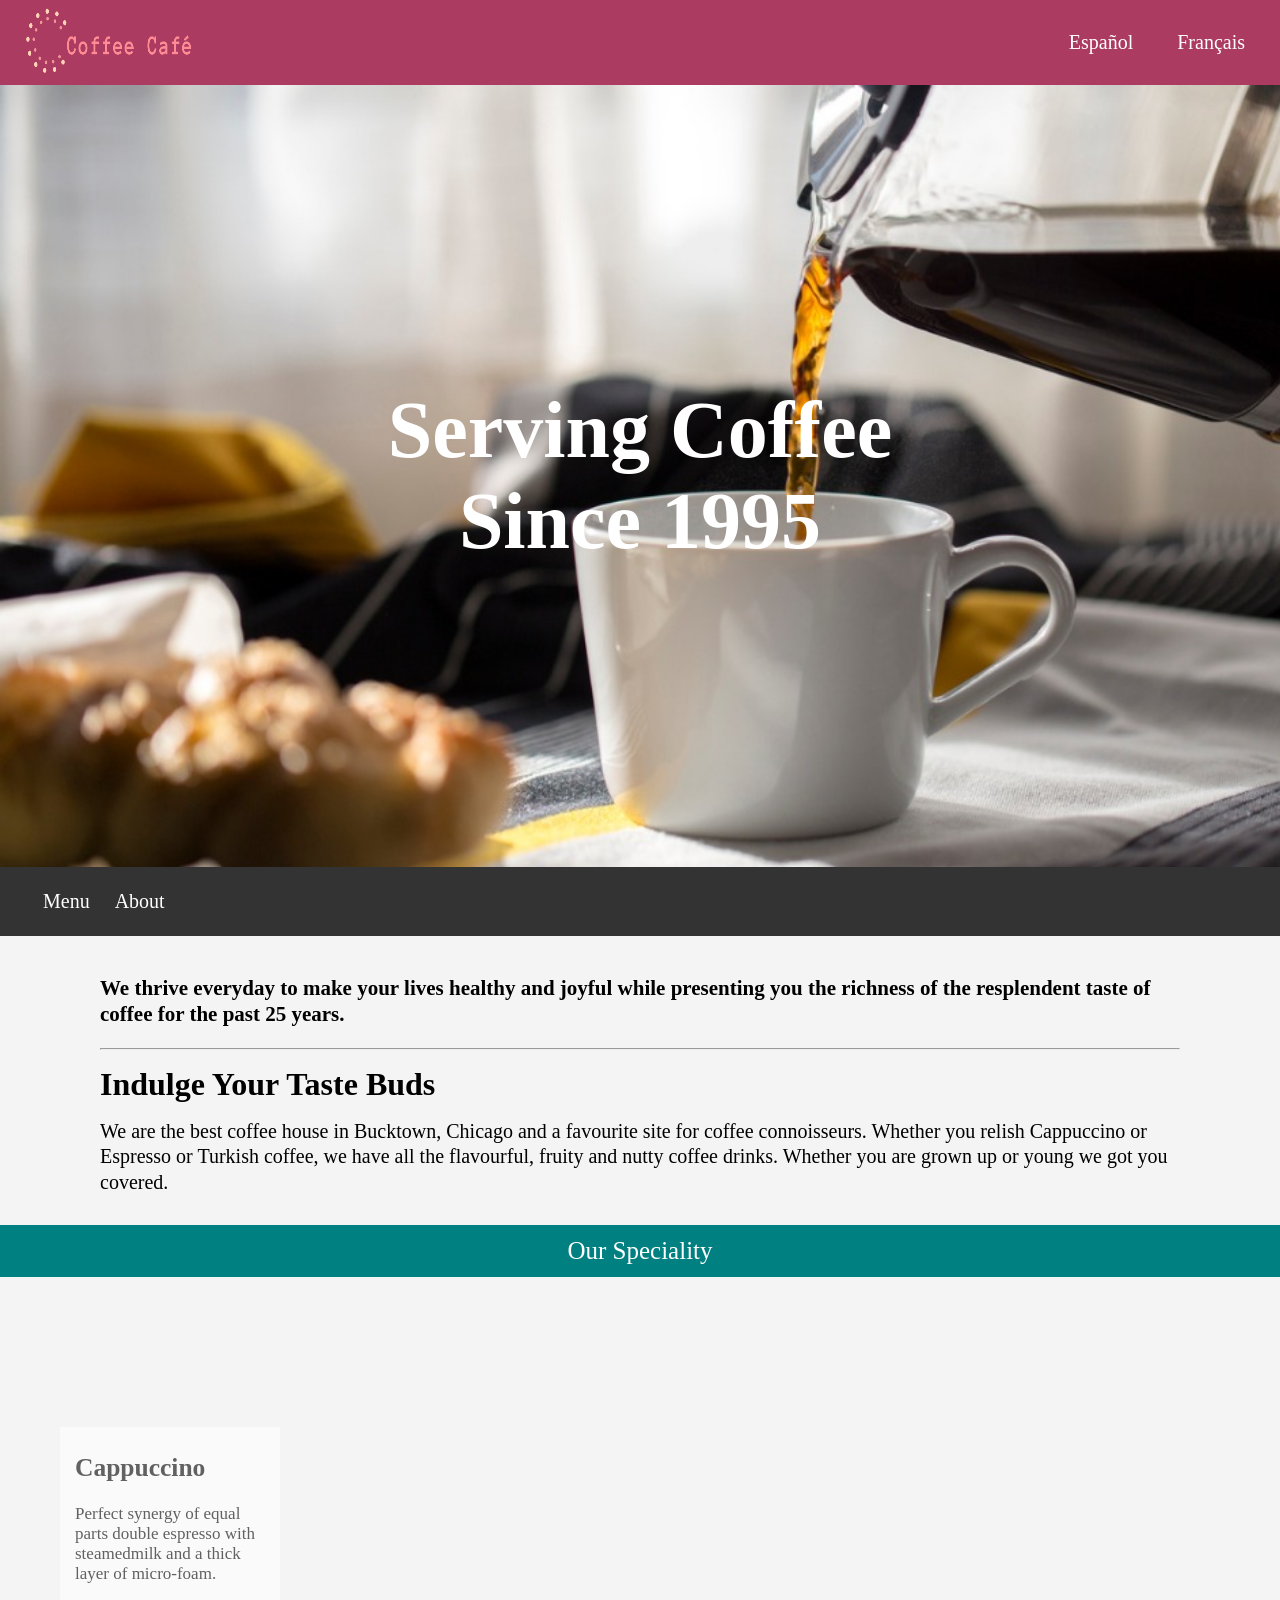
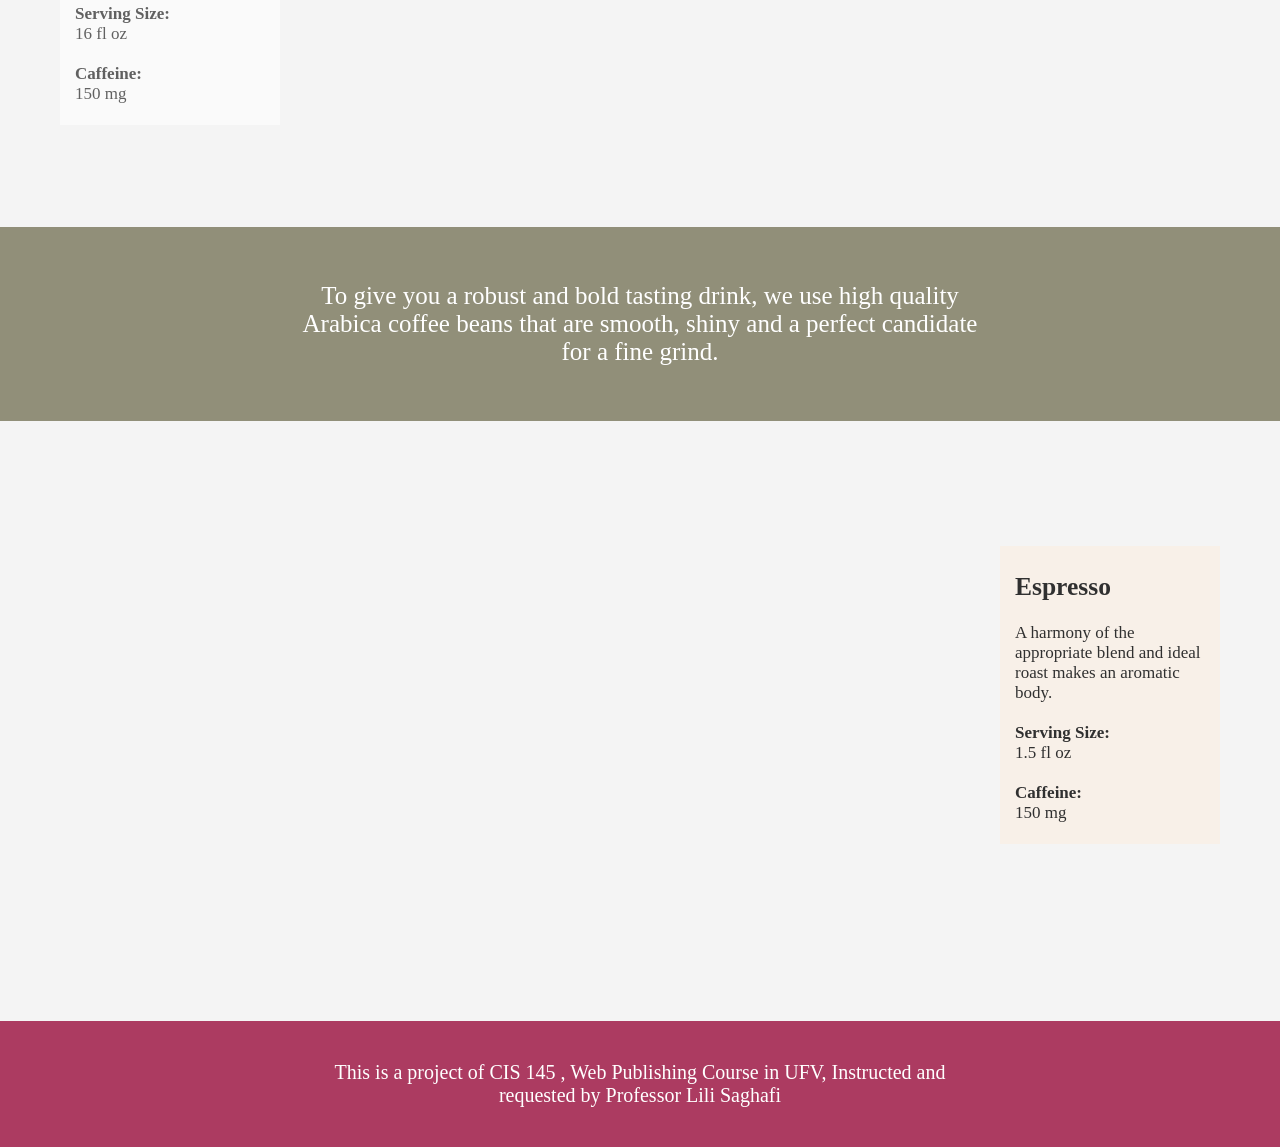
<file: index.html>
<!DOCTYPE html>
<html lang="en">
 <head>
  <title>Coffee Cafe</title>
  <meta charset="utf-8">
  <link rel="stylesheet" href="Cafe.css">
 </head>
 <body>
  <div class="logo">
   <section class="img"><img src="logo_transparent.png" alt="logo" width=180px; 
    height=80px;></section>
   <ul>
    <li><a href="#">Español</a></li>
    <li><a href="#">Français</a></li>
   </ul>
  </div>
  <div class="coffee"><b>Serving Coffee Since 1995</b></div>
  <nav class="sticky">
   <ul>
    <li><a href="#">Menu</a></li>
    <li><a href="#">About</a></li>
   </ul>
  </nav>
  <div class="main">
   <p id="special"><b>We thrive everyday to make your lives healthy and joyful while presenting you
      the richness of the resplendent taste of coffee for the past 25 years.</b>
   </p><hr>
   <h1>Indulge Your Taste Buds</h1>
   <p>We are the best coffee house in Bucktown, Chicago and a 
      favourite site for coffee connoisseurs. Whether you relish Cappuccino or Espresso
      or Turkish coffee, we have all the flavourful, fruity and nutty coffee drinks. Whether 
      you are grown up or young we got you covered.
   </p>
  </div>
  <div class="Menu">Our Speciality</div>
  <div class="cap">
   <section class="transparent"><h2>Cappuccino</h2>
   <p>Perfect synergy of equal parts double espresso with steamedmilk and a thick layer of micro-foam.<br><br><b>Serving Size:</b><br>16 fl oz<br><br><b>Caffeine:</b><br>150 mg</p></section>
  </div>
  <div class="filler">
   <p>To give you a robust and bold tasting drink, we use high quality Arabica coffee beans that are smooth, shiny and a perfect candidate for a fine grind.</p>
  </div>
  <div class="es">
   <section class="transparent2"><h2>Espresso</h2>
   <p>A harmony of the appropriate blend and ideal roast makes an aromatic body.<br><br><b>Serving Size:</b><br>1.5 fl oz<br><br><b>Caffeine:</b><br>150 mg</p></section>
  </div>
  <footer>
   This is a project of CIS 145 , Web Publishing Course in UFV, 
   Instructed and requested by Professor Lili Saghafi
  </footer>
 </body>
</html>
</file>
<file: Cafe.css>
.logo{text-align:right;
     background-color:#AC3B61;
    
     overflow:auto;}

.img{float:left;
     margin:0;
     padding-left:20px;
     }

.logo ul{list-style-type:none; padding:15px;}
nav ul{list-style-type:none;}

li{display:inline;}

.logo a{text-decoration:none;
        padding-right:40px;
        color:#FFF;
        padding:0px 20px;
        font-size:20px;}

.coffee{background-image:url("Coffee2.jpg");
        text-align:center;
        overflow:hidden;
        background-size:cover;
        background-repeat:no-repeat;
        padding:300px;
        font-size:80px;
        color:#FFF;}

nav{background-color:#333;
    padding:3px;
    margin-bottom:40px;
    clear:left;
    font-size:20px;}

.sticky{position: -webkit-sticky;
        position: sticky;
        top:0;
        z-index:1;}

nav a{text-decoration:none;
      color:#FFF;
      padding-right:20px;}

body{background-color:#f4f4f4;
     padding:0;
     margin:0;}

.main{padding:0px 100px;
      line-height:1.6em;
      margin-bottom:30px;}

.main p{font-size:20px;}

.cap{background-image:url("espr2.jpg");
           height:550px;
           background-attachment:fixed;
           background-position:bottom;
           background-repeat:no-repeat;
           background-size:cover;
           margin:0;
           overflow:hidden;}

.transparent{background-color:#FFF;
       opacity:0.6;
       margin-top:150px; margin-left:60px; margin-right:1000px; margin-bottom:120px;
       padding:4px;
       padding-left:15px;
       padding-right:10px;
       font-size:17px;}

.es{background-image:url("Espresso.png");
           height:600px;
           background-attachment:fixed;
           background-position:center;
           background-repeat:no-repeat;
           background-size:cover;
           margin:0;
           overflow:hidden;}

.transparent2{background-color:#faf0e6;
       opacity:0.8;
       margin-top:125px; margin-left:1000px; margin-right:60px; margin-bottom:230px;
       padding:4px;
       padding-left:15px;
       padding-right:10px;
       font-size:17px;}

.filler{background-color:#918F79;
        color:#FFF;
        text-align:center;
        padding:30px 300px;
        margin:0;
        font-size:25px;}

footer{background-color:#AC3B61;
       color:#FFF;
       text-align:center;
       padding:40px 300px;
       font-size:20px;}

.Menu{background-color:#008080;
      color:#FFF;
      text-align:center;
      padding:12px;
      font-size:25px;}

#special{font-size:21px;}
</file>
